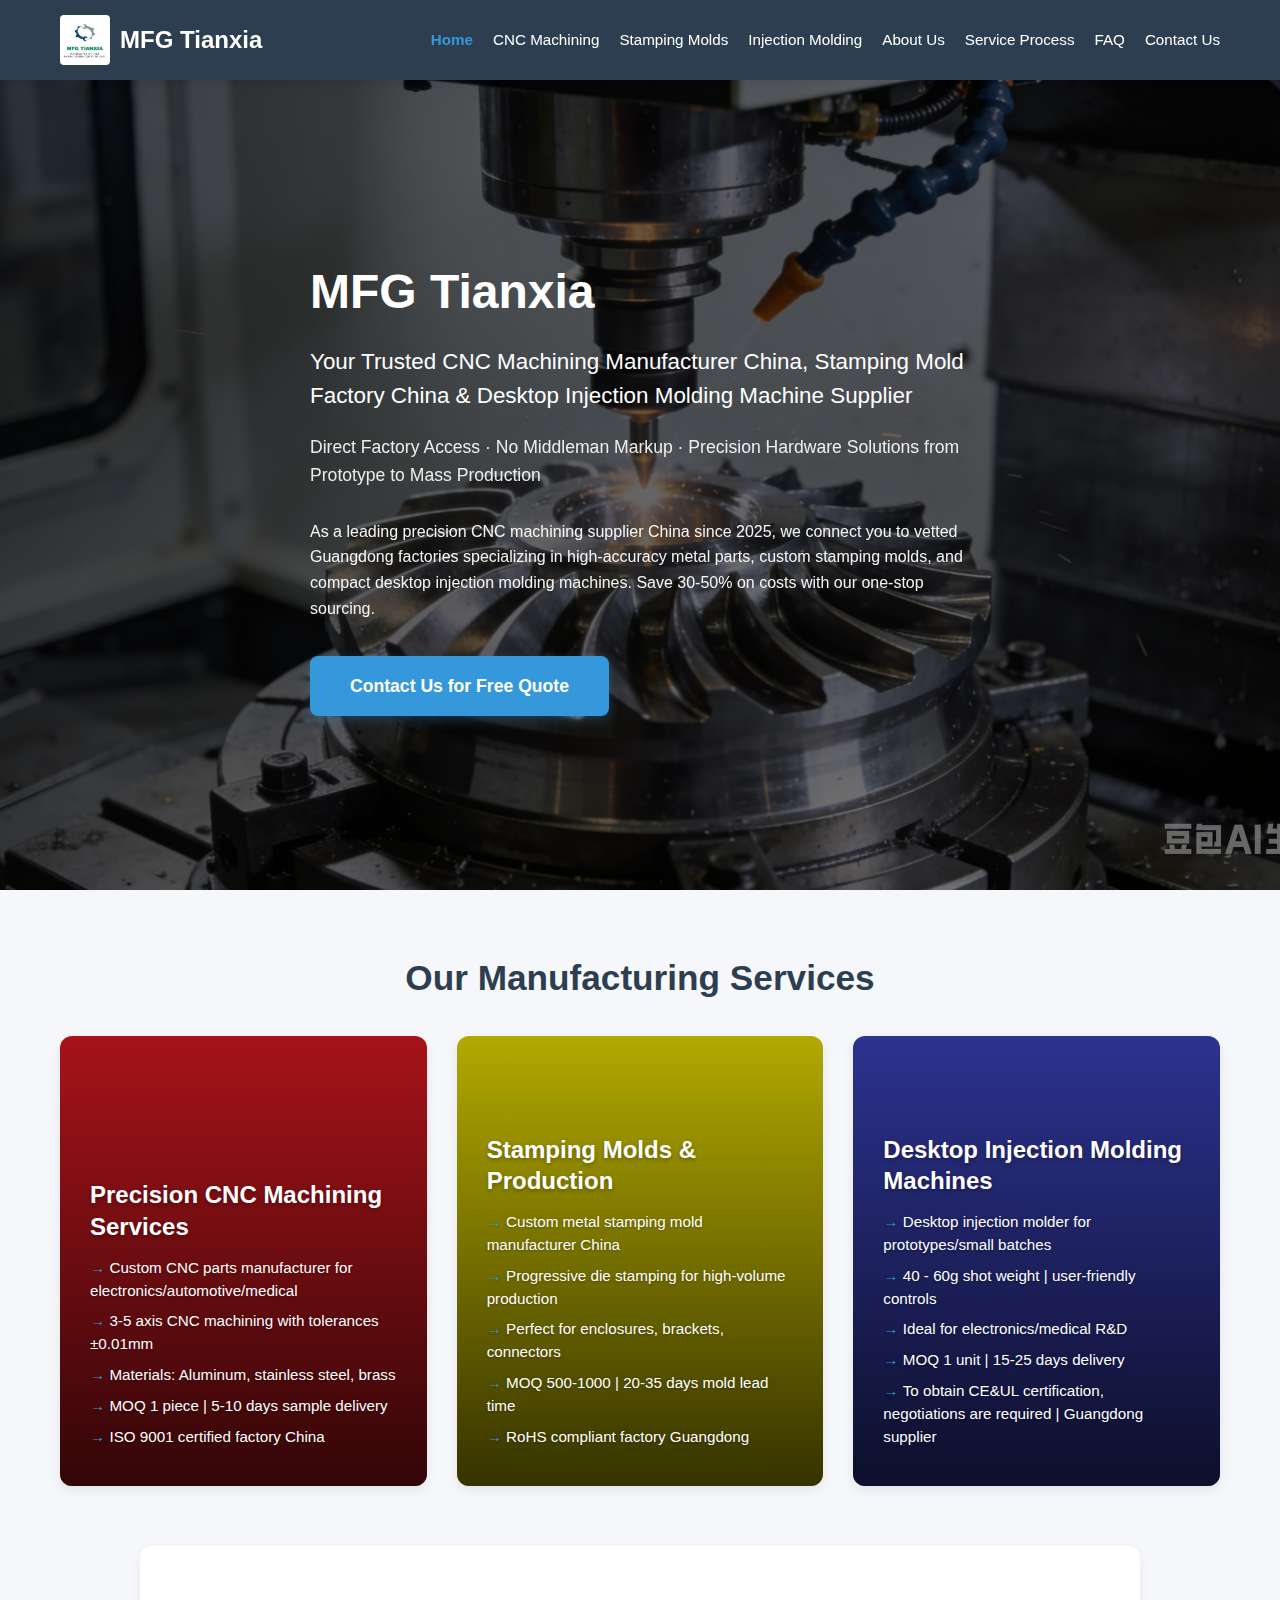
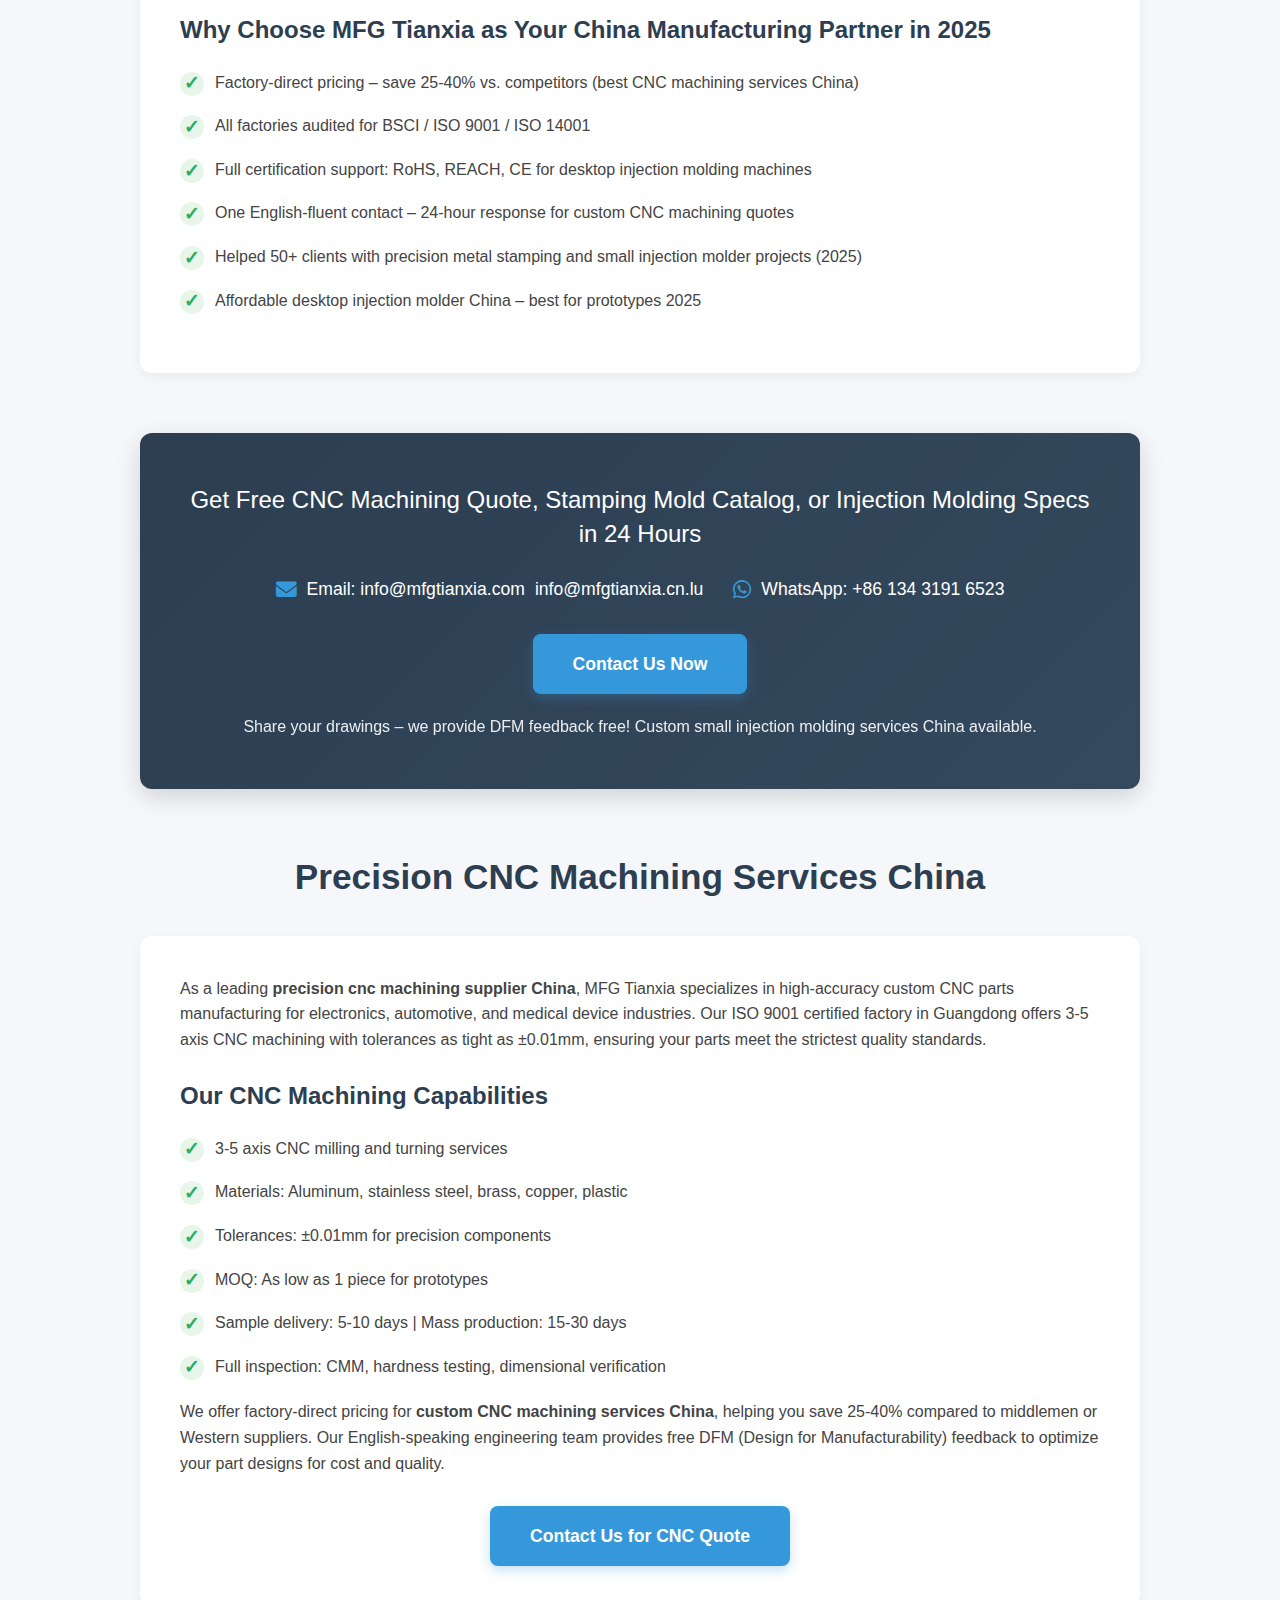
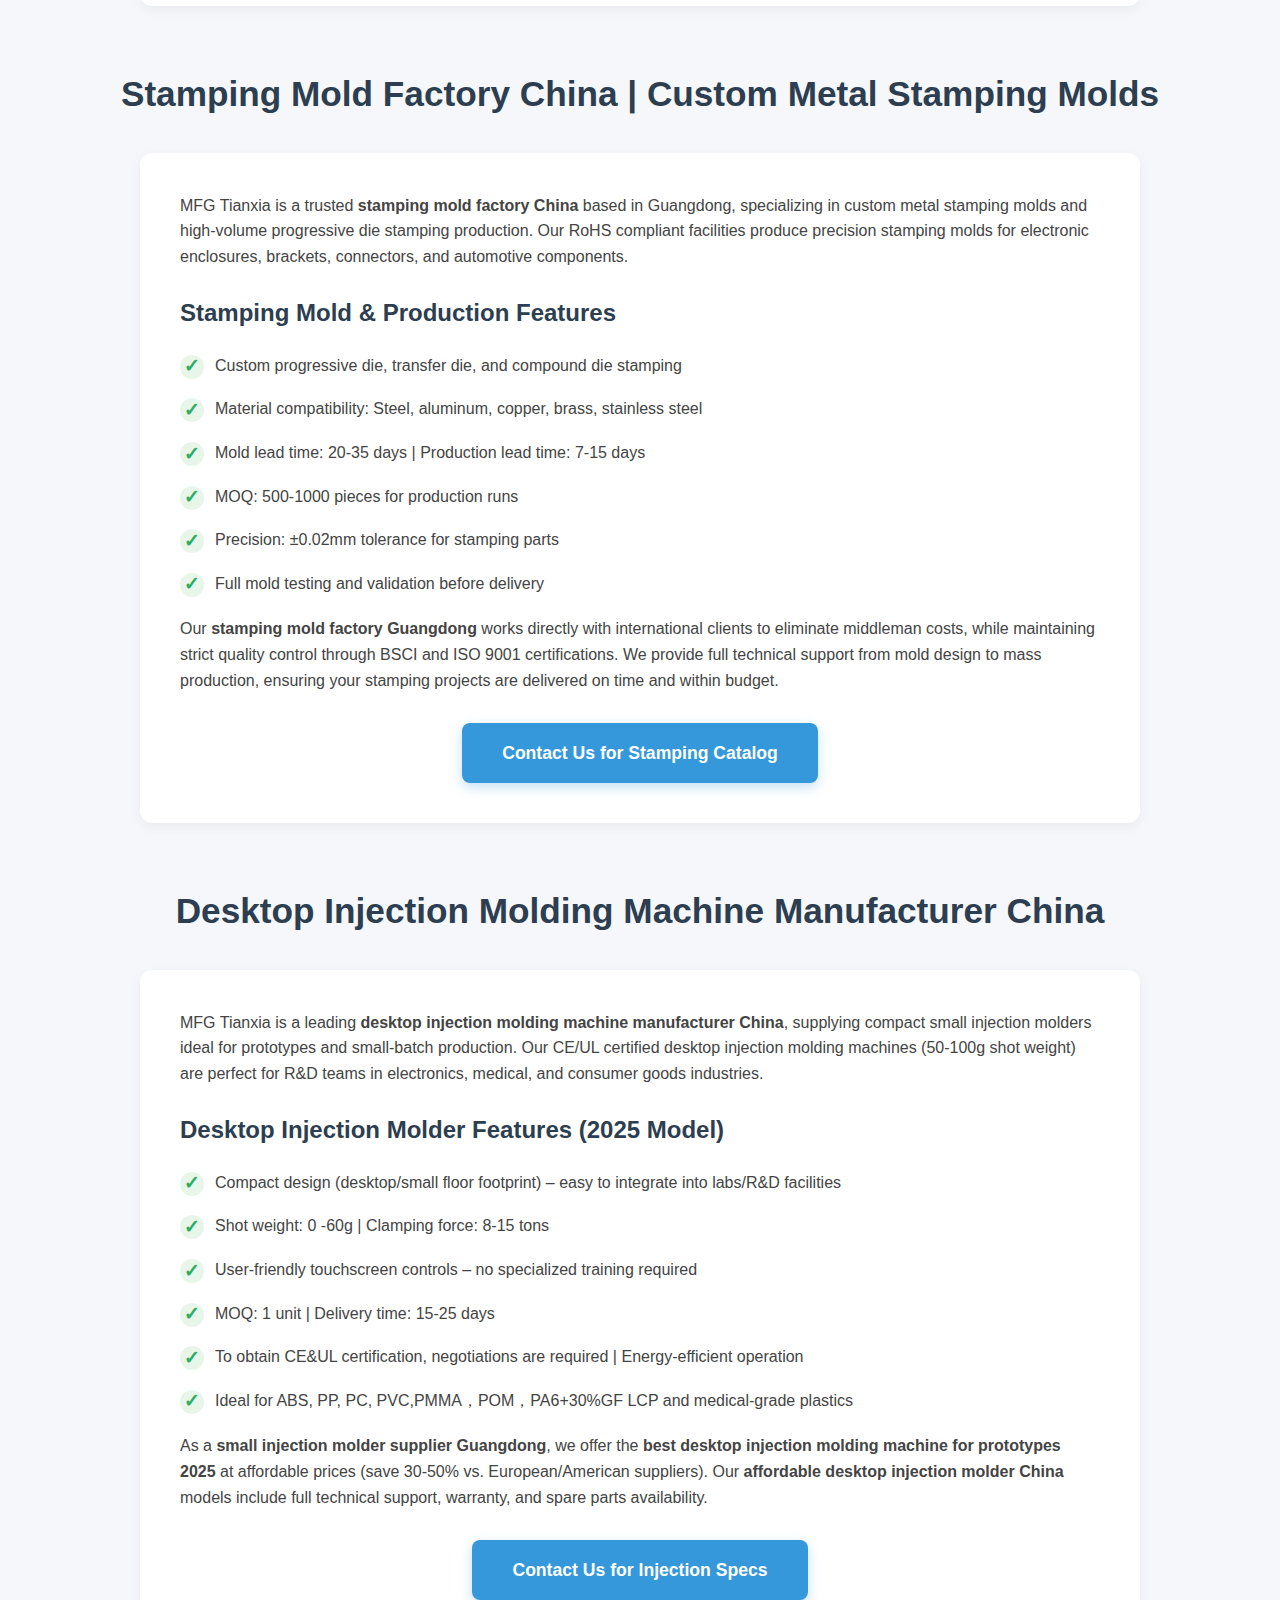
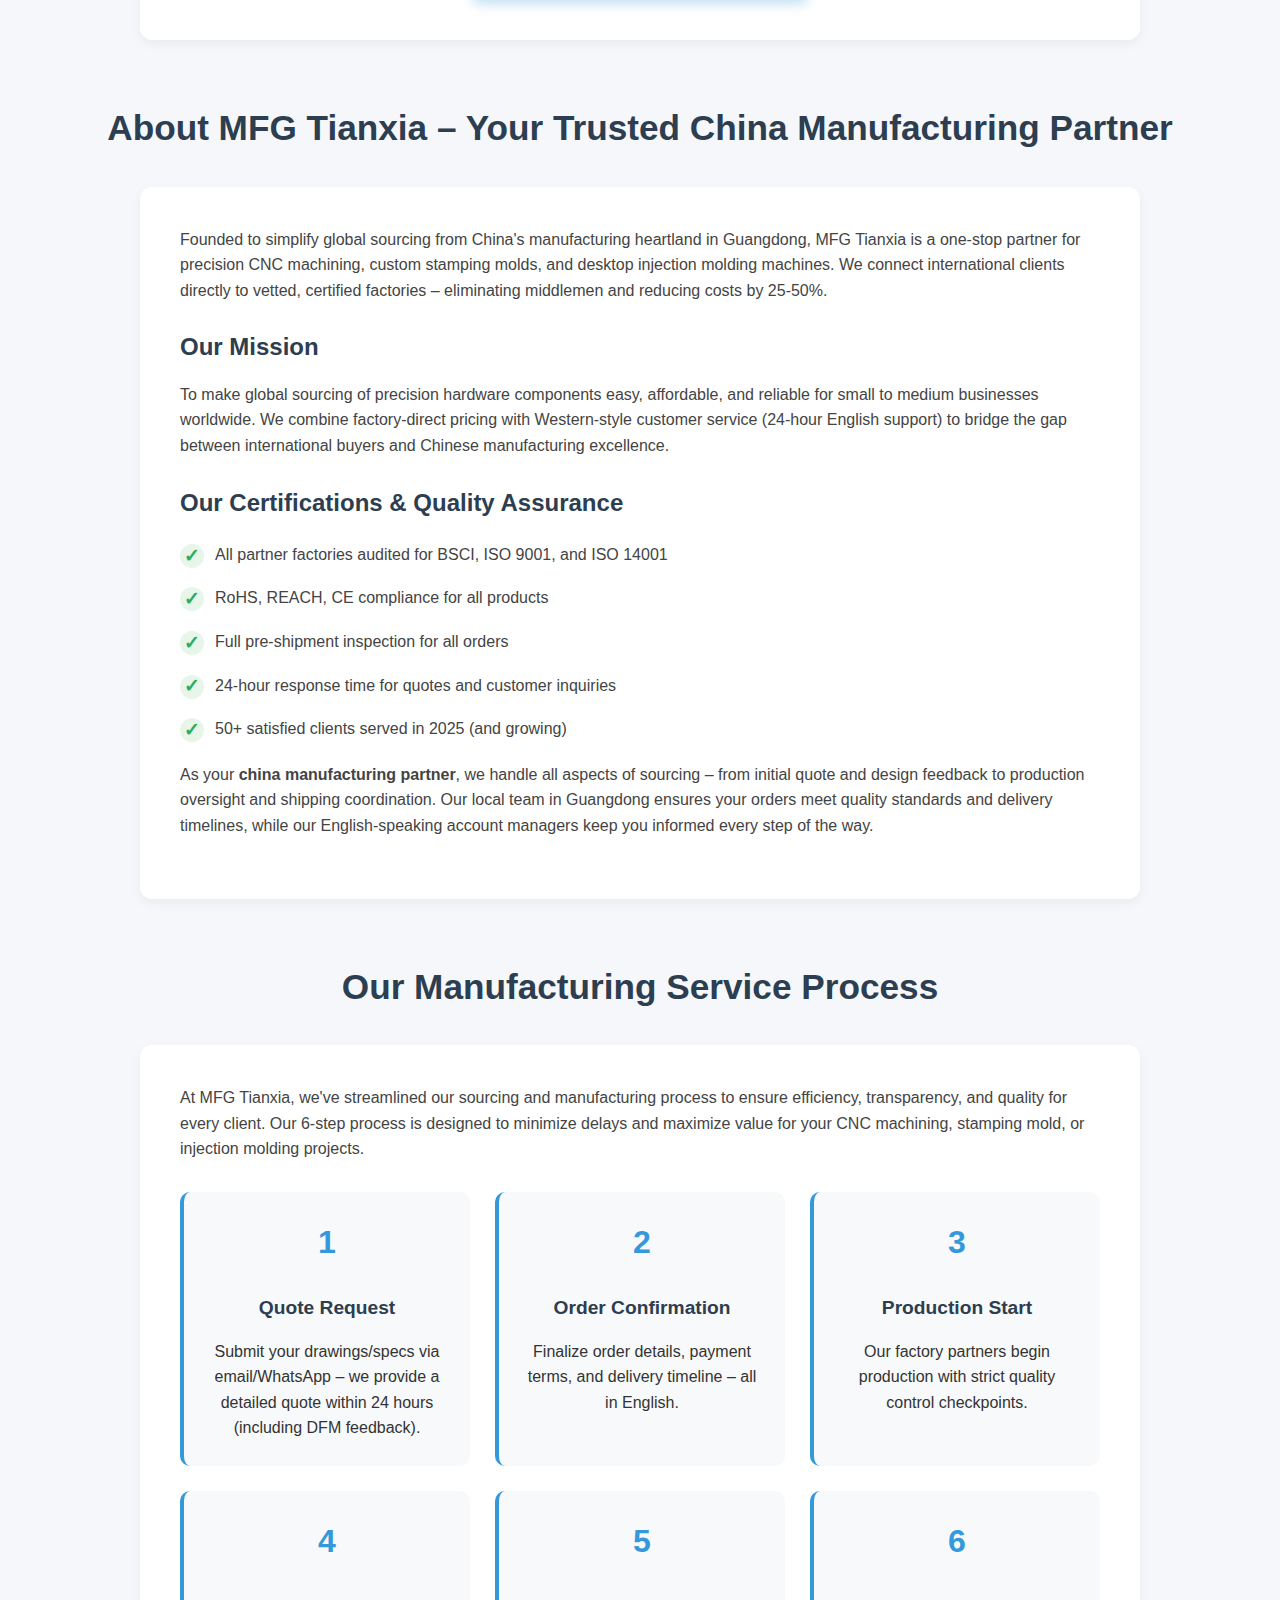
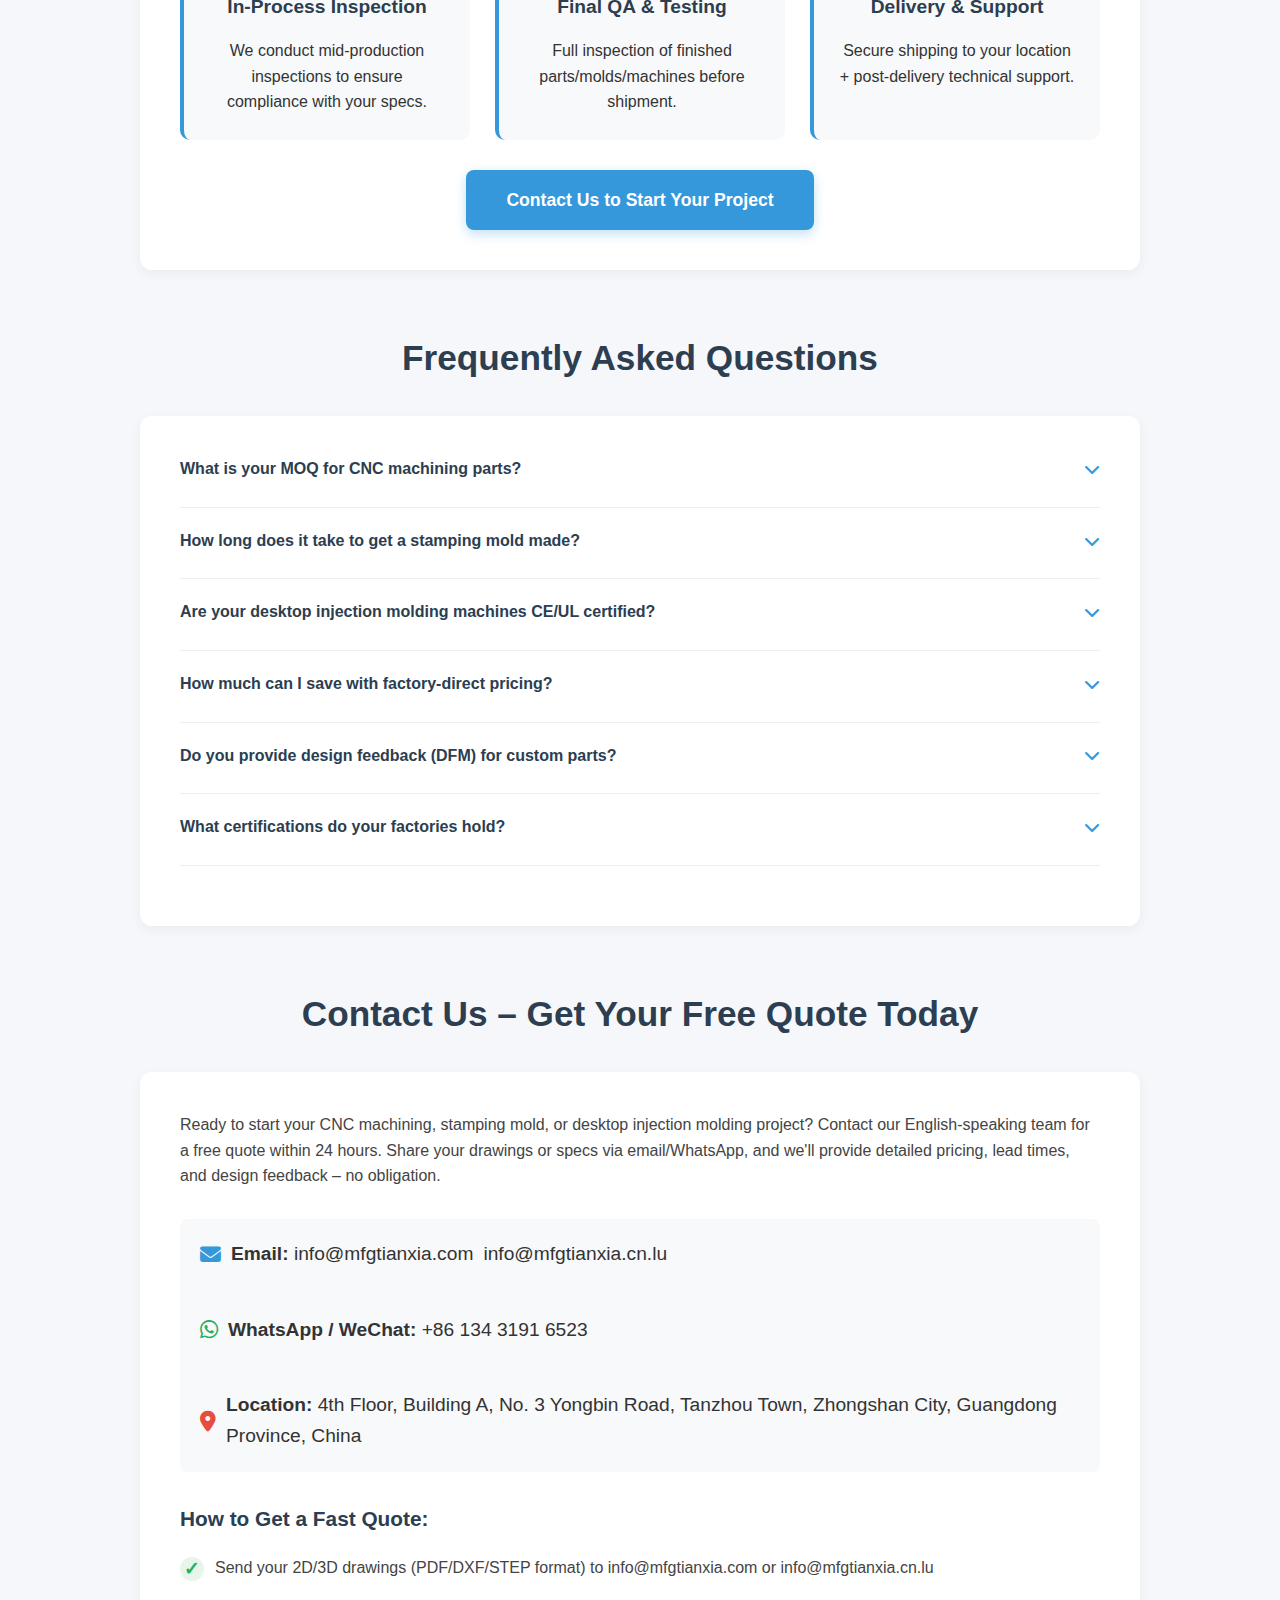
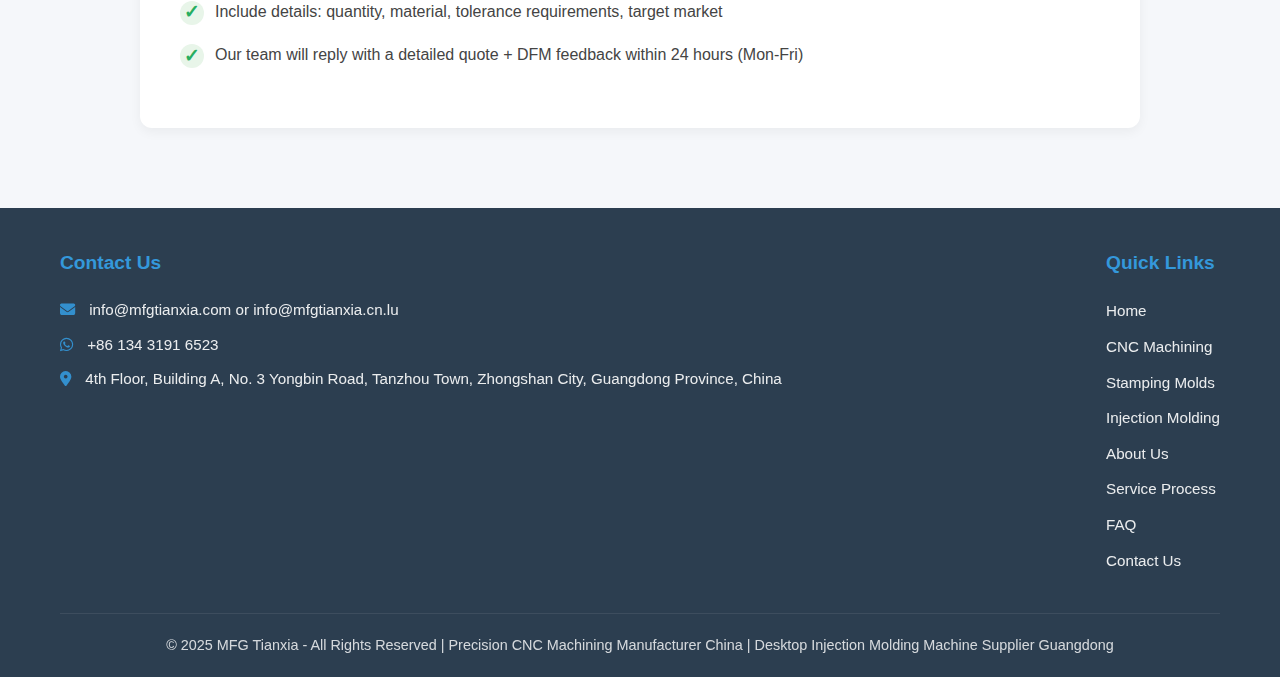
<file: index.html>
﻿<!DOCTYPE html>
<html lang="en">
<head>
    <meta charset="UTF-8">
    <meta name="viewport" content="width=device-width, initial-scale=1.0">
    <title>MFG Tianxia - China Manufacturing Partner | CNC Machining & Injection Molding</title>
    <meta name="description" content="MFG Tianxia is a leading CNC machining manufacturer China, stamping mold factory Guangdong, and desktop injection molding machine supplier. Get precision hardware solutions with factory-direct pricing!">
    <meta name="keywords" content="china manufacturing partner, desktop injection molding machine manufacturer China, precision cnc machining supplier China, stamping mold factory China, small injection molder supplier Guangdong, best desktop injection molding machine for prototypes 2025, custom small injection molding services China, affordable desktop injection molder China, precision cnc machining and desktop injection solutions Guangdong">
    <meta property="og:title" content="MFG Tianxia - China Manufacturing Partner | CNC Machining & Injection Molding">
    <meta property="og:description" content="Top precision CNC machining supplier China and desktop injection molding machine manufacturer China. Affordable small injection molder supplier Guangdong for prototypes 2025.">
    <meta property="og:type" content="website">

    <!-- 图标库 -->
    <link rel="stylesheet" href="https://cdnjs.cloudflare.com/ajax/libs/font-awesome/6.4.0/css/all.min.css">
    <style>
        /* 全局重置 & 基础样式 */
        * {
            margin: 0;
            padding: 0;
            box-sizing: border-box;
            font-family: Arial, sans-serif;
        }

        body {
            background-color: #f5f7fa;
            color: #333;
            line-height: 1.6;
        }

        .container {
            max-width: 1200px;
            margin: 0 auto;
            padding: 0 20px;
        }

        /* 1. 头部导航 (全站通用) - 修改：新增LOGO图片样式 */
        header {
            background: #2c3e50;
            padding: 15px 0;
            box-shadow: 0 2px 8px rgba(0,0,0,0.1);
            position: sticky;
            top: 0;
            z-index: 999;
        }

        .header-inner {
            display: flex;
            justify-content: space-between;
            align-items: center;
        }

        /* 新增：LOGO图片容器样式 */
        .logo-container {
            display: flex;
            align-items: center;
            gap: 10px;
            text-decoration: none;
        }
        /* 新增：LOGO图片样式 */
        .logo-img {
            height: 50px; /* 可根据LOGO尺寸调整 */
            width: auto;
            border-radius: 4px;
        }
        /* 修改：原纯文字LOGO改为图文组合 */
        .logo-text {
            color: white;
            font-size: 1.5rem;
            font-weight: 700;
        }

        .nav-menu {
            display: flex;
            list-style: none;
            gap: 20px;
            flex-wrap: wrap;
        }

        .nav-menu li a {
            color: white;
            text-decoration: none;
            font-size: 0.95rem;
            transition: color 0.3s ease;
            padding: 5px 0;
        }

        .nav-menu li a:hover, .nav-menu li a.active {
            color: #3498db;
            font-weight: 600;
        }

        /* 2. 页面通用样式 */
        .page-title {
            font-size: 2.2rem;
            color: #2c3e50;
            margin: 40px 0 30px;
            text-align: center;
            font-weight: 700;
        }

        .page-content {
            max-width: 1000px;
            margin: 0 auto 60px;
            background: white;
            border-radius: 12px;
            padding: 40px;
            box-shadow: 0 4px 12px rgba(0,0,0,0.05);
        }

        .section-subtitle {
            font-size: 1.5rem;
            color: #2c3e50;
            margin: 25px 0 15px;
            font-weight: 600;
        }

        .text-block {
            margin-bottom: 20px;
            font-size: 1rem;
            color: #444;
        }

        /* 3. Hero区块 (首页专属) - 修改：明确背景图路径（适配GitHub Pages） */
        .hero-section {
            height: 90vh;
            min-height: 600px;
            /* 修改：背景图路径改为GitHub Pages兼容的相对路径（需将hero-bg.jpg放入images文件夹） */
            background: url('images/hero-bg.jpg') no-repeat center center/cover;
            position: relative;
            display: flex;
            align-items: center;
            margin-bottom: 60px;
        }

        .hero-overlay {
            position: absolute;
            top: 0;
            left: 0;
            width: 100%;
            height: 100%;
            background: linear-gradient(to right, rgba(0,0,0,0.7), rgba(0,0,0,0.5));
            z-index: 1;
        }

        .hero-content {
            position: relative;
            z-index: 2;
            max-width: 700px;
            color: white;
            padding: 0 20px;
        }

        .hero-logo {
            font-size: 3rem;
            font-weight: 700;
            margin-bottom: 15px;
            color: #fff;
        }

        .hero-subtitle {
            font-size: 1.4rem;
            margin-bottom: 20px;
            font-weight: 400;
            line-height: 1.5;
        }

        .hero-tagline {
            font-size: 1.1rem;
            margin-bottom: 30px;
            opacity: 0.9;
        }

        .hero-text {
            font-size: 1rem;
            margin-bottom: 35px;
            opacity: 0.95;
        }

        .btn-primary {
            display: inline-block;
            background: #3498db;
            color: white;
            padding: 16px 40px;
            border-radius: 8px;
            text-decoration: none;
            font-size: 1.1rem;
            font-weight: 600;
            transition: all 0.3s ease;
            box-shadow: 0 4px 12px rgba(52, 152, 219, 0.3);
            border: none;
            cursor: pointer;
        }

        .btn-primary:hover {
            background: #2980b9;
            transform: translateY(-3px);
            box-shadow: 0 6px 16px rgba(52, 152, 219, 0.4);
        }

        /* 4. 服务卡片样式 (首页/服务页通用) */
        .cards-grid {
            display: grid;
            grid-template-columns: repeat(auto-fit, minmax(340px, 1fr));
            gap: 30px;
            margin-bottom: 60px;
        }

        .service-card {
            position: relative;
            background: white;
            border-radius: 12px;
            overflow: hidden;
            box-shadow: 0 4px 12px rgba(0,0,0,0.08);
            transition: all 0.3s ease;
            height: 450px;
        }

        .service-card:hover {
            transform: translateY(-8px);
            box-shadow: 0 8px 24px rgba(0,0,0,0.12);
        }

        .card-img {
            width: 100%;
            height: 100%;
            object-fit: cover;
            transition: all 0.5s ease;
            filter: brightness(0.7);
        }

        .service-card:hover .card-img {
            filter: brightness(0.5);
            transform: scale(1.05);
        }

        .card-content {
            position: absolute;
            top: 0;
            left: 0;
            width: 100%;
            height: 100%;
            padding: 30px;
            display: flex;
            flex-direction: column;
            justify-content: flex-end;
            color: white;
            z-index: 2;
            background: linear-gradient(to top, rgba(0,0,0,0.7) 0%, rgba(0,0,0,0) 100%);
        }

        .card-title {
            font-size: 1.5rem;
            margin-bottom: 15px;
            font-weight: 600;
            line-height: 1.3;
            text-shadow: 0 2px 4px rgba(0,0,0,0.3);
        }

        .card-details {
            list-style: none;
        }

        .card-details li {
            margin-bottom: 8px;
            line-height: 1.5;
            font-size: 0.95rem;
            text-shadow: 0 1px 3px rgba(0,0,0,0.3);
        }

        .card-details li::before {
            content: "→ ";
            color: #3498db;
            font-weight: 600;
        }

        /* 5. 优势列表样式 (全站通用) */
        .benefits-list {
            list-style: none;
            padding-left: 0;
            margin: 20px 0;
        }

        .benefits-list li {
            position: relative;
            padding-left: 35px;
            margin-bottom: 18px;
            font-size: 1rem;
            line-height: 1.6;
            color: #444;
        }

        .benefits-list li::before {
            content: "✓";
            position: absolute;
            left: 0;
            top: 2px;
            font-size: 1.2rem;
            color: #27ae60;
            font-weight: 700;
            background: #e8f5e9;
            width: 24px;
            height: 24px;
            border-radius: 50%;
            display: flex;
            align-items: center;
            justify-content: center;
        }

        /* 6. CTA区域样式 (全站通用) */
        .cta-section {
            max-width: 1000px;
            margin: 0 auto 60px;
            background: linear-gradient(135deg, #2c3e50 0%, #34495e 100%);
            border-radius: 12px;
            padding: 50px 40px;
            box-shadow: 0 8px 24px rgba(0,0,0,0.15);
            color: white;
            text-align: center;
        }

        .cta-title {
            font-size: 1.5rem;
            margin-bottom: 25px;
            line-height: 1.4;
            font-weight: 500;
        }

        .cta-contact {
            display: flex;
            justify-content: center;
            align-items: center;
            gap: 30px;
            margin-bottom: 30px;
            flex-wrap: wrap;
        }

        .cta-contact-item {
            display: flex;
            align-items: center;
            gap: 10px;
            font-size: 1.1rem;
        }

        .cta-contact-item i {
            font-size: 1.3rem;
            color: #3498db;
        }

        /* 7. 表单样式 (联系页专属) - 移除：表单相关样式（因已删除表单） */

        /* 8. 流程/FAQ样式 (服务流程/FAQ页专属) */
        .process-steps {
            display: grid;
            grid-template-columns: repeat(auto-fit, minmax(250px, 1fr));
            gap: 25px;
            margin: 30px 0;
        }

        .process-step {
            background: #f8f9fa;
            padding: 25px;
            border-radius: 10px;
            text-align: center;
            border-left: 4px solid #3498db;
        }

        .step-number {
            font-size: 2rem;
            color: #3498db;
            font-weight: 700;
            margin-bottom: 15px;
        }

        .faq-item {
            margin-bottom: 20px;
            border-bottom: 1px solid #eee;
            padding-bottom: 15px;
        }

        .faq-question {
            font-weight: 600;
            color: #2c3e50;
            margin-bottom: 10px;
            cursor: pointer;
            display: flex;
            justify-content: space-between;
            align-items: center;
        }

        .faq-question i {
            color: #3498db;
            transition: transform 0.3s ease;
        }

        .faq-answer {
            color: #555;
            display: none;
        }

        .faq-item.active .faq-answer {
            display: block;
        }

        .faq-item.active .faq-question i {
            transform: rotate(180deg);
        }

        /* 9. 页脚样式 (全站通用) */
        footer {
            background: #2c3e50;
            color: white;
            padding: 40px 0 20px;
            margin-top: 80px;
        }

        .footer-inner {
            display: flex;
            justify-content: space-between;
            flex-wrap: wrap;
            gap: 40px;
            margin-bottom: 30px;
        }

        .footer-contact h3, .footer-nav h3 {
            font-size: 1.2rem;
            margin-bottom: 20px;
            color: #3498db;
        }

        .footer-contact p {
            margin-bottom: 10px;
            font-size: 0.95rem;
            opacity: 0.9;
        }

        .footer-contact p i {
            margin-right: 10px;
            color: #3498db;
        }

        .footer-nav ul {
            list-style: none;
        }

        .footer-nav ul li {
            margin-bottom: 10px;
        }

        .footer-nav ul li a {
            color: white;
            text-decoration: none;
            font-size: 0.95rem;
            opacity: 0.9;
            transition: opacity 0.3s ease;
        }

        .footer-nav ul li a:hover {
            opacity: 1;
            color: #3498db;
        }

        .copyright {
            text-align: center;
            padding-top: 20px;
            border-top: 1px solid rgba(255,255,255,0.1);
            font-size: 0.9rem;
            opacity: 0.8;
        }

        /* 10. 响应式适配 - 新增：LOGO在移动端的适配 */
        @media (max-width: 992px) {
            .hero-logo {
                font-size: 2.5rem;
            }
            .hero-subtitle {
                font-size: 1.2rem;
            }
            .page-title {
                font-size: 1.8rem;
            }
            /* 新增：移动端LOGO尺寸缩小 */
            .logo-img {
                height: 40px;
            }
        }

        @media (max-width: 768px) {
            /* 头部导航 */
            .header-inner {
                flex-direction: column;
                gap: 15px;
            }
            .nav-menu {
                justify-content: center;
                gap: 15px;
            }

            /* Hero区块 */
            .hero-section {
                height: 70vh;
                min-height: 450px;
            }
            .hero-logo {
                font-size: 2rem;
            }
            .hero-subtitle {
                font-size: 1.1rem;
            }
            .btn-primary {
                padding: 14px 30px;
                font-size: 1rem;
            }

            /* 服务卡片 */
            .cards-grid {
                grid-template-columns: 1fr;
            }
            .service-card {
                height: 400px;
            }
            .card-content {
                padding: 20px;
            }

            /* 通用内容 */
            .page-content {
                padding: 25px;
            }
            .section-subtitle {
                font-size: 1.3rem;
            }

            /* CTA区域 */
            .cta-section {
                padding: 35px 25px;
            }
            .cta-contact {
                gap: 20px;
                flex-direction: column;
                align-items: flex-start;
                margin-left: 20px;
            }

            /* 页脚 */
            .footer-inner {
                flex-direction: column;
                gap: 30px;
                text-align: center;
            }
            /* 新增：移动端LOGO容器居中 */
            .logo-container {
                justify-content: center;
            }
        }

        @media (max-width: 480px) {
            .hero-section {
                height: auto;
                padding: 80px 0;
            }
            .hero-content {
                text-align: center;
            }
            .process-steps {
                grid-template-columns: 1fr;
            }
            /* 新增：超小屏LOGO尺寸进一步缩小 */
            .logo-img {
                height: 35px;
            }
        }
    </style>
</head>
<body>
    <!-- 1. 全站头部导航 - 修改：LOGO从纯文字改为图文组合 -->
    <header>
        <div class="container header-inner">
            <!-- 修改：原<a href="#home" class="logo">MFG Tianxia</a> 替换为LOGO图文容器 -->
            <a href="#home" class="logo-container">
                <!-- 新增：LOGO图片（需将logo.png放入images文件夹） -->
                <img src="images/logo.png" alt="MFG Tianxia Logo" class="logo-img">
                <span class="logo-text">MFG Tianxia</span>
            </a>
            <ul class="nav-menu">
                <li><a href="#home" class="active">Home</a></li>
                <li><a href="#cnc-machining">CNC Machining</a></li>
                <li><a href="#stamping-molds">Stamping Molds</a></li>
                <li><a href="#injection-molding">Injection Molding</a></li>
                <li><a href="#about">About Us</a></li>
                <li><a href="#process">Service Process</a></li>
                <li><a href="#faq">FAQ</a></li>
                <li><a href="#contact">Contact Us</a></li>
            </ul>
        </div>
    </header>

    <!-- 2. 首页 (Home) -->
    <section id="home">
        <!-- Hero区块 - 修改：背景图路径适配GitHub Pages -->
        <div class="hero-section">
            <div class="hero-overlay"></div>
            <div class="container hero-content">
                <h1 class="hero-logo">MFG Tianxia</h1>
                <p class="hero-subtitle">Your Trusted CNC Machining Manufacturer China, Stamping Mold Factory China & Desktop Injection Molding Machine Supplier</p>
                <p class="hero-tagline">Direct Factory Access · No Middleman Markup · Precision Hardware Solutions from Prototype to Mass Production</p>
                <p class="hero-text">As a leading precision CNC machining supplier China since 2025, we connect you to vetted Guangdong factories specializing in high-accuracy metal parts, custom stamping molds, and compact desktop injection molding machines. Save 30-50% on costs with our one-stop sourcing.</p>
                <!-- 修改：按钮链接从表单改为联系方式区域 -->
                <a href="#contact" class="btn-primary">Contact Us for Free Quote</a>
            </div>
        </div>

        <!-- 服务卡片区域 -->
        <div class="container">
            <h2 class="page-title">Our Manufacturing Services</h2>
            
            <div class="cards-grid">
                <!-- CNC Machining Card -->
                <div class="service-card">
                    <img src="images/cnc-machining.jpg" alt="Precision CNC Machining Supplier China - 3-5 axis CNC machining with ±0.01mm tolerance" class="card-img">
                    <div class="card-content">
                        <h3 class="card-title">Precision CNC Machining Services</h3>
                        <ul class="card-details">
                            <li>Custom CNC parts manufacturer for electronics/automotive/medical</li>
                            <li>3-5 axis CNC machining with tolerances ±0.01mm</li>
                            <li>Materials: Aluminum, stainless steel, brass</li>
                            <li>MOQ 1 piece | 5-10 days sample delivery</li>
                            <li>ISO 9001 certified factory China</li>
                        </ul>
                    </div>
                </div>

                <!-- Stamping Molds Card -->
                <div class="service-card">
                    <img src="images/stamping-mold.jpg" alt="Stamping Mold Factory China - Progressive die stamping for high-volume production" class="card-img">
                    <div class="card-content">
                        <h3 class="card-title">Stamping Molds & Production</h3>
                        <ul class="card-details">
                            <li>Custom metal stamping mold manufacturer China</li>
                            <li>Progressive die stamping for high-volume production</li>
                            <li>Perfect for enclosures, brackets, connectors</li>
                            <li>MOQ 500-1000 | 20-35 days mold lead time</li>
                            <li>RoHS compliant factory Guangdong</li>
                        </ul>
                    </div>
                </div>

                <!-- Injection Molding Card -->
                <div class="service-card">
                    <img src="images/injection-molding.jpg" alt="Desktop Injection Molding Machine Manufacturer China - Small injection molder supplier Guangdong" class="card-img">
                    <div class="card-content">
                        <h3 class="card-title">Desktop Injection Molding Machines</h3>
                        <ul class="card-details">
                            <li>Desktop injection molder for prototypes/small batches</li>
                            <li>40 - 60g shot weight | user-friendly controls</li>
                            <li>Ideal for electronics/medical R&D</li>
                            <li>MOQ 1 unit | 15-25 days delivery</li>
                            <li>To obtain CE&UL certification, negotiations are required | Guangdong supplier</li>
                        </ul>
                    </div>
                </div>
            </div>

            <!-- 优势列表区域 -->
            <div class="page-content">
                <h2 class="section-subtitle">Why Choose MFG Tianxia as Your China Manufacturing Partner in 2025</h2>
                <ul class="benefits-list">
                    <li>Factory-direct pricing – save 25-40% vs. competitors (best CNC machining services China)</li>
                    <li>All factories audited for BSCI / ISO 9001 / ISO 14001</li>
                    <li>Full certification support: RoHS, REACH, CE for desktop injection molding machines</li>
                    <li>One English-fluent contact – 24-hour response for custom CNC machining quotes</li>
                    <li>Helped 50+ clients with precision metal stamping and small injection molder projects (2025)</li>
                    <li>Affordable desktop injection molder China – best for prototypes 2025</li>
                </ul>
            </div>

            <!-- CTA区域 -->
            <div class="cta-section">
                <h2 class="cta-title">Get Free CNC Machining Quote, Stamping Mold Catalog, or Injection Molding Specs in 24 Hours</h2>
                <div class="cta-contact">
                    <div class="cta-contact-item">
                        <i class="fas fa-envelope"></i>
                        <span>Email: info@mfgtianxia.com</span>
                        <span>       info@mfgtianxia.cn.lu</span>
                    </div>
                    <div class="cta-contact-item">
                        <i class="fab fa-whatsapp"></i>
                        <span>WhatsApp: +86 134 3191 6523</span>
                    </div>
                </div>
                <!-- 修改：按钮链接从表单改为联系方式区域 -->
                <a href="#contact" class="btn-primary">Contact Us Now</a>
                <p style="margin-top: 20px; opacity: 0.9;">Share your drawings – we provide DFM feedback free! Custom small injection molding services China available.</p>
            </div>
        </div>
    </section>

    <!-- 3. CNC Machining 页面 -->
    <section id="cnc-machining" class="container">
        <h2 class="page-title">Precision CNC Machining Services China</h2>
        <div class="page-content">
            <div class="text-block">
                <p>As a leading <strong>precision cnc machining supplier China</strong>, MFG Tianxia specializes in high-accuracy custom CNC parts manufacturing for electronics, automotive, and medical device industries. Our ISO 9001 certified factory in Guangdong offers 3-5 axis CNC machining with tolerances as tight as ±0.01mm, ensuring your parts meet the strictest quality standards.</p>
            </div>
            <h3 class="section-subtitle">Our CNC Machining Capabilities</h3>
            <ul class="benefits-list">
                <li>3-5 axis CNC milling and turning services</li>
                <li>Materials: Aluminum, stainless steel, brass, copper, plastic</li>
                <li>Tolerances: ±0.01mm for precision components</li>
                <li>MOQ: As low as 1 piece for prototypes</li>
                <li>Sample delivery: 5-10 days | Mass production: 15-30 days</li>
                <li>Full inspection: CMM, hardness testing, dimensional verification</li>
            </ul>
            <div class="text-block">
                <p>We offer factory-direct pricing for <strong>custom CNC machining services China</strong>, helping you save 25-40% compared to middlemen or Western suppliers. Our English-speaking engineering team provides free DFM (Design for Manufacturability) feedback to optimize your part designs for cost and quality.</p>
            </div>
            <div style="text-align: center; margin-top: 30px;">
                <!-- 修改：按钮链接从表单改为联系方式区域 -->
                <a href="#contact" class="btn-primary">Contact Us for CNC Quote</a>
            </div>
        </div>
    </section>

    <!-- 4. Stamping Molds 页面 -->
    <section id="stamping-molds" class="container">
        <h2 class="page-title">Stamping Mold Factory China | Custom Metal Stamping Molds</h2>
        <div class="page-content">
            <div class="text-block">
                <p>MFG Tianxia is a trusted <strong>stamping mold factory China</strong> based in Guangdong, specializing in custom metal stamping molds and high-volume progressive die stamping production. Our RoHS compliant facilities produce precision stamping molds for electronic enclosures, brackets, connectors, and automotive components.</p>
            </div>
            <h3 class="section-subtitle">Stamping Mold & Production Features</h3>
            <ul class="benefits-list">
                <li>Custom progressive die, transfer die, and compound die stamping</li>
                <li>Material compatibility: Steel, aluminum, copper, brass, stainless steel</li>
                <li>Mold lead time: 20-35 days | Production lead time: 7-15 days</li>
                <li>MOQ: 500-1000 pieces for production runs</li>
                <li>Precision: ±0.02mm tolerance for stamping parts</li>
                <li>Full mold testing and validation before delivery</li>
            </ul>
            <div class="text-block">
                <p>Our <strong>stamping mold factory Guangdong</strong> works directly with international clients to eliminate middleman costs, while maintaining strict quality control through BSCI and ISO 9001 certifications. We provide full technical support from mold design to mass production, ensuring your stamping projects are delivered on time and within budget.</p>
            </div>
            <div style="text-align: center; margin-top: 30px;">
                <!-- 修改：按钮链接从表单改为联系方式区域 -->
                <a href="#contact" class="btn-primary">Contact Us for Stamping Catalog</a>
            </div>
        </div>
    </section>

    <!-- 5. Desktop Injection Molding 页面 -->
    <section id="injection-molding" class="container">
        <h2 class="page-title">Desktop Injection Molding Machine Manufacturer China</h2>
        <div class="page-content">
            <div class="text-block">
                <p>MFG Tianxia is a leading <strong>desktop injection molding machine manufacturer China</strong>, supplying compact small injection molders ideal for prototypes and small-batch production. Our CE/UL certified desktop injection molding machines (50-100g shot weight) are perfect for R&D teams in electronics, medical, and consumer goods industries.</p>
            </div>
            <h3 class="section-subtitle">Desktop Injection Molder Features (2025 Model)</h3>
            <ul class="benefits-list">
                <li>Compact design (desktop/small floor footprint) – easy to integrate into labs/R&D facilities</li>
                <li>Shot weight: 0 -60g | Clamping force: 8-15 tons</li>
                <li>User-friendly touchscreen controls – no specialized training required</li>
                <li>MOQ: 1 unit | Delivery time: 15-25 days</li>
                <li>To obtain CE&UL certification, negotiations are required | Energy-efficient operation</li>
                <li>Ideal for ABS, PP, PC, PVC,PMMA，POM，PA6+30%GF LCP and medical-grade plastics</li>
            </ul>
            <div class="text-block">
                <p>As a <strong>small injection molder supplier Guangdong</strong>, we offer the <strong>best desktop injection molding machine for prototypes 2025</strong> at affordable prices (save 30-50% vs. European/American suppliers). Our <strong>affordable desktop injection molder China</strong> models include full technical support, warranty, and spare parts availability.</p>
            </div>
            <div style="text-align: center; margin-top: 30px;">
                <!-- 修改：按钮链接从表单改为联系方式区域 -->
                <a href="#contact" class="btn-primary">Contact Us for Injection Specs</a>
            </div>
        </div>
    </section>

    <!-- 6. About Us 页面 -->
    <section id="about" class="container">
        <h2 class="page-title">About MFG Tianxia – Your Trusted China Manufacturing Partner</h2>
        <div class="page-content">
            <div class="text-block">
                <p>Founded to simplify global sourcing from China's manufacturing heartland in Guangdong, MFG Tianxia is a one-stop partner for precision CNC machining, custom stamping molds, and desktop injection molding machines. We connect international clients directly to vetted, certified factories – eliminating middlemen and reducing costs by 25-50%.</p>
            </div>
            <h3 class="section-subtitle">Our Mission</h3>
            <div class="text-block">
                <p>To make global sourcing of precision hardware components easy, affordable, and reliable for small to medium businesses worldwide. We combine factory-direct pricing with Western-style customer service (24-hour English support) to bridge the gap between international buyers and Chinese manufacturing excellence.</p>
            </div>
            <h3 class="section-subtitle">Our Certifications & Quality Assurance</h3>
            <ul class="benefits-list">
                <li>All partner factories audited for BSCI, ISO 9001, and ISO 14001</li>
                <li>RoHS, REACH, CE compliance for all products</li>
                <li>Full pre-shipment inspection for all orders</li>
                <li>24-hour response time for quotes and customer inquiries</li>
                <li>50+ satisfied clients served in 2025 (and growing)</li>
            </ul>
            <div class="text-block">
                <p>As your <strong>china manufacturing partner</strong>, we handle all aspects of sourcing – from initial quote and design feedback to production oversight and shipping coordination. Our local team in Guangdong ensures your orders meet quality standards and delivery timelines, while our English-speaking account managers keep you informed every step of the way.</p>
            </div>
        </div>
    </section>

    <!-- 7. Service Process 页面 -->
    <section id="process" class="container">
        <h2 class="page-title">Our Manufacturing Service Process</h2>
        <div class="page-content">
            <div class="text-block">
                <p>At MFG Tianxia, we've streamlined our sourcing and manufacturing process to ensure efficiency, transparency, and quality for every client. Our 6-step process is designed to minimize delays and maximize value for your CNC machining, stamping mold, or injection molding projects.</p>
            </div>
            <div class="process-steps">
                <div class="process-step">
                    <div class="step-number">1</div>
                    <h3 class="section-subtitle" style="font-size: 1.2rem;">Quote Request</h3>
                    <p>Submit your drawings/specs via email/WhatsApp – we provide a detailed quote within 24 hours (including DFM feedback).</p>
                </div>
                <div class="process-step">
                    <div class="step-number">2</div>
                    <h3 class="section-subtitle" style="font-size: 1.2rem;">Order Confirmation</h3>
                    <p>Finalize order details, payment terms, and delivery timeline – all in English.</p>
                </div>
                <div class="process-step">
                    <div class="step-number">3</div>
                    <h3 class="section-subtitle" style="font-size: 1.2rem;">Production Start</h3>
                    <p>Our factory partners begin production with strict quality control checkpoints.</p>
                </div>
                <div class="process-step">
                    <div class="step-number">4</div>
                    <h3 class="section-subtitle" style="font-size: 1.2rem;">In-Process Inspection</h3>
                    <p>We conduct mid-production inspections to ensure compliance with your specs.</p>
                </div>
                <div class="process-step">
                    <div class="step-number">5</div>
                    <h3 class="section-subtitle" style="font-size: 1.2rem;">Final QA & Testing</h3>
                    <p>Full inspection of finished parts/molds/machines before shipment.</p>
                </div>
                <div class="process-step">
                    <div class="step-number">6</div>
                    <h3 class="section-subtitle" style="font-size: 1.2rem;">Delivery & Support</h3>
                    <p>Secure shipping to your location + post-delivery technical support.</p>
                </div>
            </div>
            <div style="text-align: center; margin-top: 30px;">
                <!-- 修改：按钮链接从表单改为联系方式区域 -->
                <a href="#contact" class="btn-primary">Contact Us to Start Your Project</a>
            </div>
        </div>
    </section>

    <!-- 8. FAQ 页面 -->
    <section id="faq" class="container">
        <h2 class="page-title">Frequently Asked Questions</h2>
        <div class="page-content">
            <div class="faq-item">
                <div class="faq-question">
                    <span>What is your MOQ for CNC machining parts?</span>
                    <i class="fas fa-chevron-down"></i>
                </div>
                <div class="faq-answer">
                    <p>Our MOQ for CNC machining parts is as low as 1 piece – perfect for prototypes or small-batch production. For mass production runs, we offer volume discounts with no minimum order requirements beyond 1 piece.</p>
                </div>
            </div>
            <div class="faq-item">
                <div class="faq-question">
                    <span>How long does it take to get a stamping mold made?</span>
                    <i class="fas fa-chevron-down"></i>
                </div>
                <div class="faq-answer">
                    <p>Typical lead time for custom stamping molds is 20-35 days from order confirmation to delivery. This includes mold design, machining, testing, and validation. Production stamping runs can start immediately after mold approval.</p>
                </div>
            </div>
            <div class="faq-item">
                <div class="faq-question">
                    <span>Are your desktop injection molding machines CE/UL certified?</span>
                    <i class="fas fa-chevron-down"></i>
                </div>
                <div class="faq-answer">
                    <p>Yes – all our desktop injection molding machines are CE and UL certified, meeting international safety and quality standards. We also provide RoHS compliance documentation for all plastic components produced with our machines.</p>
                </div>
            </div>
            <div class="faq-item">
                <div class="faq-question">
                    <span>How much can I save with factory-direct pricing?</span>
                    <i class="fas fa-chevron-down"></i>
                </div>
                <div class="faq-answer">
                    <p>Clients typically save 25-40% on CNC machining services and 30-50% on desktop injection molding machines compared to middlemen or Western suppliers. We pass 100% of factory-direct savings to our clients with no hidden fees.</p>
                </div>
            </div>
            <div class="faq-item">
                <div class="faq-question">
                    <span>Do you provide design feedback (DFM) for custom parts?</span>
                    <i class="fas fa-chevron-down"></i>
                </div>
                <div class="faq-answer">
                    <p>Yes – our engineering team provides free DFM (Design for Manufacturability) feedback for all quote requests. We optimize your part designs to reduce production costs, improve quality, and shorten lead times – at no extra cost.</p>
                </div>
            </div>
            <div class="faq-item">
                <div class="faq-question">
                    <span>What certifications do your factories hold?</span>
                    <i class="fas fa-chevron-down"></i>
                </div>
                <div class="faq-answer">
                    <p>All our partner factories are audited for BSCI, ISO 9001 (quality management), and ISO 14001 (environmental management). We also provide RoHS, REACH, and CE certification documentation for all products as required.</p>
                </div>
            </div>
        </div>
    </section>

    <!-- 9. Contact Us 页面 - 移除：原表单区域，仅保留纯联系方式 -->
    <section id="contact" class="container">
        <h2 class="page-title">Contact Us – Get Your Free Quote Today</h2>
        <div class="page-content">
            <div class="text-block">
                <p>Ready to start your CNC machining, stamping mold, or desktop injection molding project? Contact our English-speaking team for a free quote within 24 hours. Share your drawings or specs via email/WhatsApp, and we'll provide detailed pricing, lead times, and design feedback – no obligation.</p>
            </div>
            <!-- 保留纯联系方式，移除表单 -->
            <div class="cta-contact" style="justify-content: flex-start; margin: 30px 0; padding: 20px; background: #f8f9fa; border-radius: 8px;">
                <div class="cta-contact-item" style="margin-bottom: 15px; font-size: 1.2rem;">
                    <i class="fas fa-envelope" style="color: #3498db;"></i>
                    <span><strong>Email:</strong> info@mfgtianxia.com</span>
                    <span>      info@mfgtianxia.cn.lu</span>
                </div>
                <div class="cta-contact-item" style="margin-bottom: 15px; font-size: 1.2rem;">
                    <i class="fab fa-whatsapp" style="color: #27ae60;"></i>
                    <span><strong>WhatsApp / WeChat:</strong> +86 134 3191 6523</span>
                </div>
                <div class="cta-contact-item" style="font-size: 1.2rem;">
                    <i class="fas fa-map-marker-alt" style="color: #e74c3c;"></i>
                    <span><strong>Location:</strong> 4th Floor, Building A, No. 3 Yongbin Road, Tanzhou Town, Zhongshan City, Guangdong Province, China</span>
                </div>
            </div>
            <div class="text-block" style="margin-top: 20px;">
                <h3 class="section-subtitle" style="font-size: 1.3rem;">How to Get a Fast Quote:</h3>
                <ul class="benefits-list">
                    <li>Send your 2D/3D drawings (PDF/DXF/STEP format) to info@mfgtianxia.com or info@mfgtianxia.cn.lu</li>
                    <li>Include details: quantity, material, tolerance requirements, target market</li>
                    <li>Our team will reply with a detailed quote + DFM feedback within 24 hours (Mon-Fri)</li>
                </ul>
            </div>
        </div>
    </section>

    <!-- 10. 全站页脚 -->
    <footer>
        <div class="container">
            <div class="footer-inner">
                <div class="footer-contact">
                    <h3>Contact Us</h3>
                    <p><i class="fas fa-envelope"></i> info@mfgtianxia.com or info@mfgtianxia.cn.lu</p>
                    <p><i class="fab fa-whatsapp"></i> +86 134 3191 6523</p>
                    <p><i class="fas fa-map-marker-alt"></i> 4th Floor, Building A, No. 3 Yongbin Road, Tanzhou Town, Zhongshan City, Guangdong Province, China</p>
                </div>
                <div class="footer-nav">
                    <h3>Quick Links</h3>
                    <ul>
                        <li><a href="#home">Home</a></li>
                        <li><a href="#cnc-machining">CNC Machining</a></li>
                        <li><a href="#stamping-molds">Stamping Molds</a></li>
                        <li><a href="#injection-molding">Injection Molding</a></li>
                        <li><a href="#about">About Us</a></li>
                        <li><a href="#process">Service Process</a></li>
                        <li><a href="#faq">FAQ</a></li>
                        <li><a href="#contact">Contact Us</a></li>
                    </ul>
                </div>
            </div>
            <div class="copyright">
                © 2025 MFG Tianxia - All Rights Reserved | Precision CNC Machining Manufacturer China | Desktop Injection Molding Machine Supplier Guangdong
            </div>
        </div>
    </footer>

    <!-- FAQ折叠交互脚本 -->
    <script>
        // FAQ展开/折叠功能
        document.querySelectorAll('.faq-question').forEach(question => {
            question.addEventListener('click', () => {
                const faqItem = question.parentElement;
                faqItem.classList.toggle('active');
            });
        });

        // 平滑滚动（锚点导航）
        document.querySelectorAll('a[href^="#"]').forEach(anchor => {
            anchor.addEventListener('click', function (e) {
                e.preventDefault();
                const targetId = this.getAttribute('href');
                const targetElement = document.querySelector(targetId);
                if (targetElement) {
                    window.scrollTo({
                        top: targetElement.offsetTop - 80,
                        behavior: 'smooth'
                    });
                    // 激活当前导航项
                    document.querySelectorAll('.nav-menu li a').forEach(link => {
                        link.classList.remove('active');
                    });
                    this.classList.add('active');
                }
            });
        });
    </script>
</body>

</html>
</file>
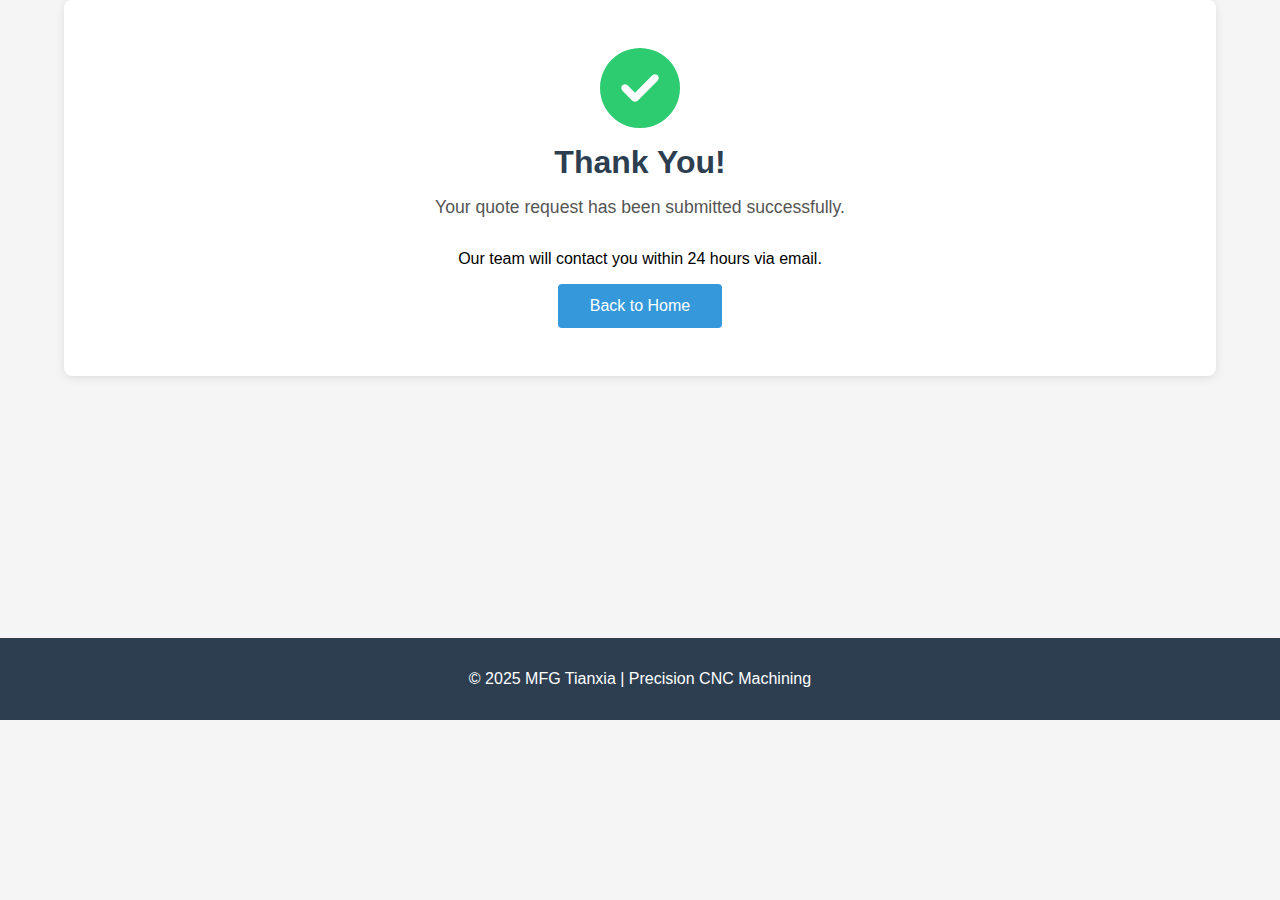
<file: success.html>
<!DOCTYPE html>
<html lang="en">
<head>
    <meta charset="UTF-8">
    <meta name="viewport" content="width=device-width, initial-scale=1.0">
    <title>Submission Successful | MFG Tianxia</title>
    <link rel="stylesheet" href="css/style.css">
    <link rel="stylesheet" href="https://cdnjs.cloudflare.com/ajax/libs/font-awesome/6.4.0/css/all.min.css">
</head>
<body class="success-page">
    <div class="container success-container">
        <i class="fas fa-check-circle success-icon"></i>
        <h1>Thank You!</h1>
        <p class="success-desc">Your quote request has been submitted successfully.</p>
        <p>Our team will contact you within 24 hours via email.</p>
        <!-- 回到主页：链接到index.html的home锚点 -->
        <a href="index.html#home" class="btn success-btn">Back to Home</a>
    </div>

    <footer class="footer">
        <div class="container">
            <p>&copy; 2025 MFG Tianxia | Precision CNC Machining</p>
        </div>
    </footer>
</body>
</html>
</file>
<file: css/style.css>
/* 全局重置 */
* {
    margin: 0;
    padding: 0;
    box-sizing: border-box;
    font-family: Arial, sans-serif;
}

/* 容器 */
.container {
    width: 90%;
    max-width: 1200px;
    margin: 0 auto;
}

/* 导航栏 */
.navbar {
    background: #2c3e50;
    padding: 1rem 0;
    position: sticky;
    top: 0;
    z-index: 100;
}

.navbar .container {
    display: flex;
    justify-content: space-between;
    align-items: center;
}

.logo {
    color: white;
    text-decoration: none;
    font-size: 1.5rem;
    font-weight: bold;
}

.nav-links {
    list-style: none;
    display: flex;
    gap: 2rem;
}

.nav-links a {
    color: white;
    text-decoration: none;
    transition: color 0.3s;
}

.nav-links a:hover {
    color: #3498db;
}

/* Hero区域 */
.hero {
    background: #f5f5f5;
    padding: 4rem 0;
    text-align: center;
}

.hero h1 {
    font-size: 2.5rem;
    margin-bottom: 1rem;
    color: #2c3e50;
}

.hero p {
    font-size: 1.2rem;
    margin-bottom: 2rem;
    color: #666;
}

.btn {
    display: inline-block;
    background: #3498db;
    color: white;
    padding: 0.8rem 2rem;
    border-radius: 4px;
    text-decoration: none;
    border: none;
    cursor: pointer;
    transition: background 0.3s;
}

.btn:hover {
    background: #2980b9;
}

.hero-img {
    width: 100%;
    max-width: 800px;
    margin-top: 2rem;
    border-radius: 8px;
}

/* 通用区块 */
.section {
    padding: 4rem 0;
}

.section h2 {
    text-align: center;
    font-size: 2rem;
    margin-bottom: 3rem;
    color: #2c3e50;
}

/* CNC区域 */
.cnc-content {
    display: flex;
    gap: 2rem;
    align-items: center;
    flex-wrap: wrap;
}

.cnc-content p {
    flex: 1;
    font-size: 1.1rem;
    line-height: 1.6;
    color: #555;
}

.section-img {
    flex: 1;
    max-width: 500px;
    border-radius: 8px;
    width: 100%;
}

/* 服务卡片 */
.service-cards {
    display: grid;
    grid-template-columns: repeat(auto-fit, minmax(250px, 1fr));
    gap: 2rem;
}

.card {
    background: white;
    padding: 2rem;
    border-radius: 8px;
    box-shadow: 0 2px 10px rgba(0,0,0,0.1);
    text-align: center;
}

.card i {
    font-size: 2.5rem;
    color: #3498db;
    margin-bottom: 1rem;
}

.card h3 {
    margin-bottom: 1rem;
    color: #2c3e50;
}

.card p {
    color: #666;
}

/* 联系表单 */
.contact-desc {
    text-align: center;
    font-size: 1.1rem;
    margin-bottom: 2rem;
    color: #555;
}

.contact-form {
    max-width: 600px;
    margin: 0 auto;
    background: white;
    padding: 2rem;
    border-radius: 8px;
    box-shadow: 0 2px 10px rgba(0,0,0,0.1);
}

.form-group {
    margin-bottom: 1.5rem;
}

.form-group label {
    display: block;
    margin-bottom: 0.5rem;
    color: #2c3e50;
    font-weight: 500;
}

.form-group input,
.form-group select,
.form-group textarea {
    width: 100%;
    padding: 0.8rem;
    border: 1px solid #ddd;
    border-radius: 4px;
    font-size: 1rem;
}

.form-group textarea {
    resize: vertical;
    min-height: 150px;
}

.submit-btn {
    width: 100%;
    font-size: 1rem;
}

/* 成功页面 */
.success-page {
    background: #f5f5f5;
    min-height: 80vh;
    display: flex;
    flex-direction: column;
    justify-content: center;
}

.success-container {
    text-align: center;
    background: white;
    padding: 3rem;
    border-radius: 8px;
    box-shadow: 0 2px 10px rgba(0,0,0,0.1);
}

.success-icon {
    font-size: 5rem;
    color: #2ecc71;
    margin-bottom: 1rem;
}

.success-container h1 {
    font-size: 2rem;
    color: #2c3e50;
    margin-bottom: 1rem;
}

.success-desc {
    font-size: 1.1rem;
    color: #555;
    margin-bottom: 2rem;
}

.success-btn {
    margin-top: 1rem;
}

/* 页脚 */
.footer {
    background: #2c3e50;
    color: white;
    padding: 2rem 0;
    text-align: center;
    margin-top: auto;
}

/* 移动端适配 */
@media (max-width: 768px) {
    .nav-links {
        gap: 1rem;
    }
    .hero h1 {
        font-size: 2rem;
    }
    .cnc-content {
        flex-direction: column;
    }
    .section h2 {
        font-size: 1.8rem;
    }
}
</file>
